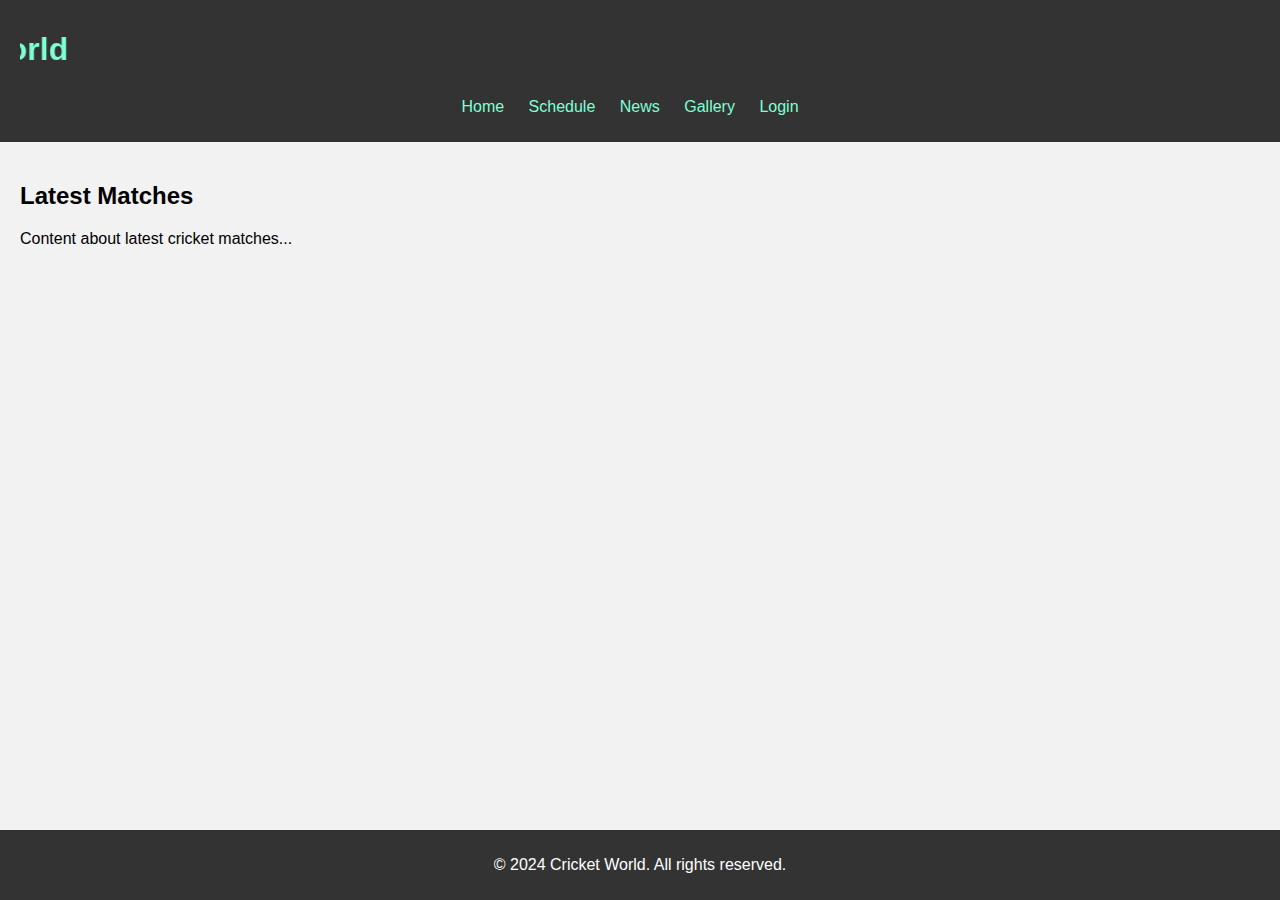
<file: index.html>
<!DOCTYPE html>
<html lang="en">
<head>
    <meta charset="UTF-8">
    <meta name="viewport" content="width=device-width, initial-scale=1.0">
    <title>CricCO</title>
    <link rel="stylesheet" href="styles.css">
</head>
<body>
    <header>
        <h1><marquee direction = "right">Welcome to Cricket World</marquee></h1>
        <nav>
            <ul>
                <li><a href="index.html">Home</a></li>
                <li><a href="schedule.html" target="_blank">Schedule</a></li>
                <li><a href="news.html" target="_blank">News</a></li>
                <li><a href="gallery.html" target="_blank">Gallery</a></li>
                <li><a href="login-form.html" target="_blank">Login</a></li>
            </ul>
        </nav>
    </header>

    <section class="main-content">
        <h2>Latest Matches</h2>
        <p>Content about latest cricket matches...</p>
    </section>

    <footer>
        <p>&copy; 2024 Cricket World. All rights reserved.</p>
    </footer>
</body>
</html>
</file>
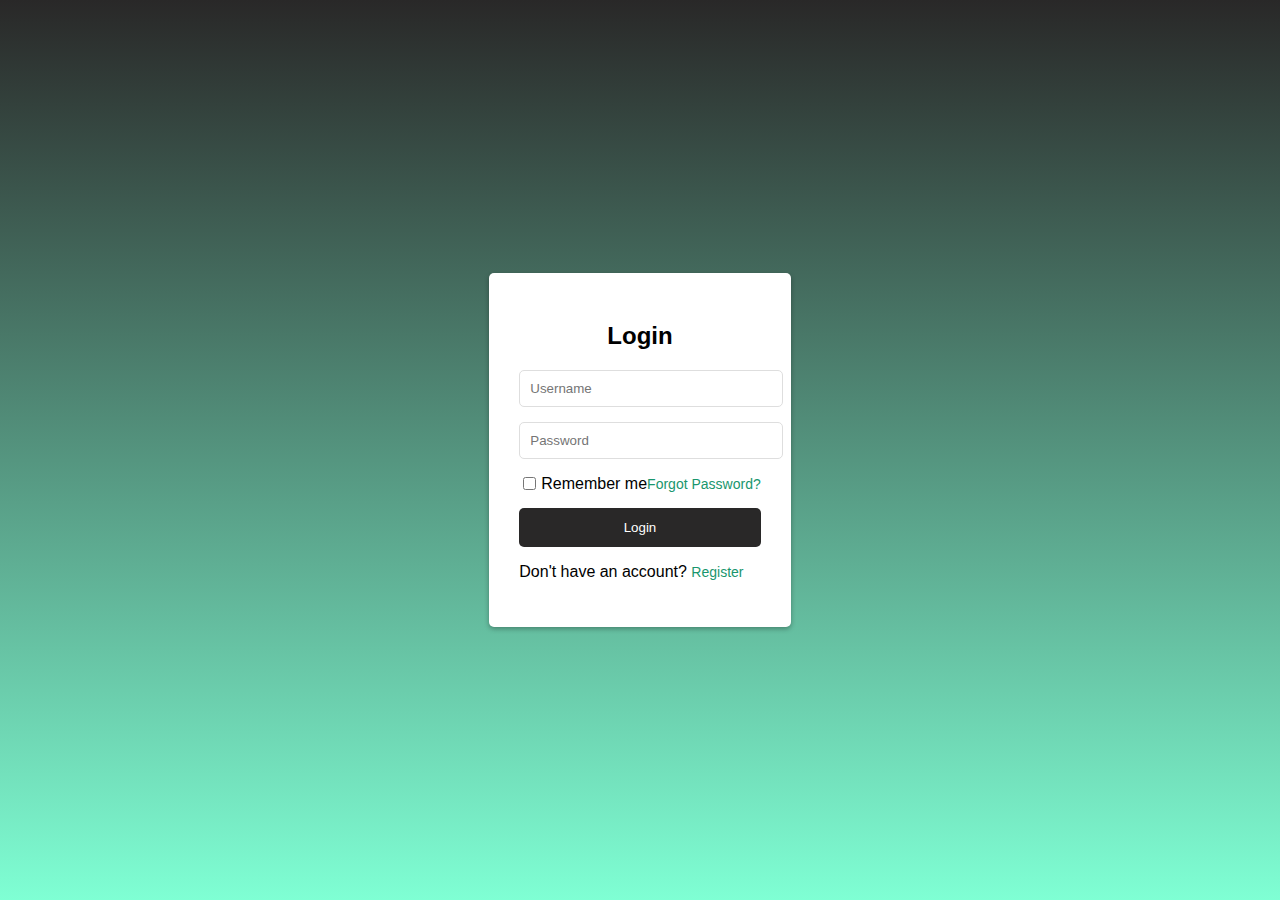
<file: login-form.html>
<!DOCTYPE html>
<html lang="en">
<head>
  <meta charset="UTF-8">
  <meta name="viewport" content="width=device-width, initial-scale=1.0">
  <title>Login Page</title>
  <style>
    body {
      font-family: sans-serif;
      background: linear-gradient(to bottom, #292828, Aquamarine);
      display: flex;
      justify-content: center;
      align-items: center;
      min-height: 100vh;
      margin: 0;
    }

    .container {
      background: #fff;
      padding: 30px;
      border-radius: 5px;
      box-shadow: 0 2px 5px rgba(0, 0, 0, 0.3);
    }

    h2 {
      text-align: center;
      margin-bottom: 20px;
    }

    input[type="text"],
    input[type="password"] {
      width: 100%;
      padding: 10px;
      margin-bottom: 15px;
      border: 1px solid hsl(0, 0%, 87%);
      border-radius: 5px;
    }

    button {
      background-color: #292828;
      color: white;
      padding: 12px 20px;
      border: none;
      border-radius: 5px;
      cursor: pointer;
      width: 100%;
    }

    button:hover {
      background-color: #59d6a9;
    }

    .checkbox {
      display: flex;
      justify-content: space-between;
      align-items: center;
      margin-bottom: 15px;
    }

    .checkbox input[type="checkbox"] {
      margin-right: 5px;
    }

    a {
      color: rgb(25, 150, 109);
      text-decoration: none;
      font-size: 14px;
    }
  </style>
</head>
<body>
  <div class="container">
    <h2>Login</h2>
    <form>
      <div>
        <input type="text" placeholder="Username" required>
        <i class="fa fa-user" aria-hidden="true"></i>
      </div>
      <div>
        <input type="password" placeholder="Password" required>
        <i class="fa fa-lock" aria-hidden="true"></i>
      </div>
      <div class="checkbox">
        <input type="checkbox" id="remember">
        <label for="remember">Remember me</label>
        <a href="#">Forgot Password?</a>
      </div>
      <button type="submit">Login</button>
      <p>Don't have an account? <a href="#">Register</a></p>
    </form>
  </div>
</body>
</html>
</file>
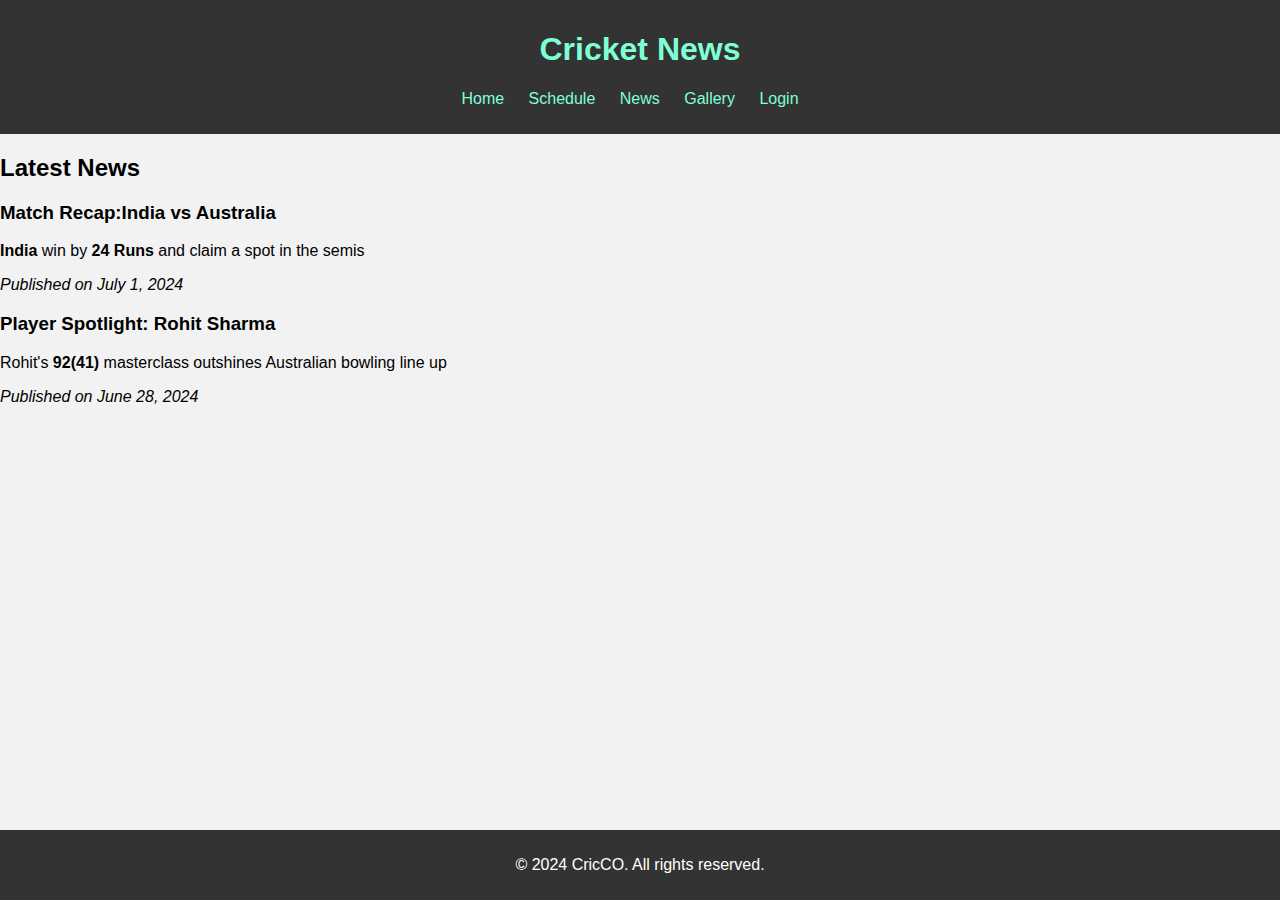
<file: news.html>
<!DOCTYPE html>
<html lang="en">
<head>
    <meta charset="UTF-8">
    <meta name="viewport" content="width=device-width, initial-scale=1.0">
    <title>News | CricCO</title>
    <link rel="stylesheet" href="styles.css">
</head>
<body>
    <header>
        <h1>Cricket News</h1>
        <nav>
            <ul>
                <li><a href="index.html">Home</a></li>
                <li><a href="schedule.html" target="_blank">Schedule</a></li>
                <li><a href="news.html" target="_blank">News</a></li>
                <li><a href="gallery.html" target="_blank">Gallery</a></li>
                <li><a href="login.html">Login</a></li>
            </ul>
        </nav>
    </header>

    <section class="news">
        <h2>Latest News</h2>
        <article>
            <h3>Match Recap:India vs Australia</h3>
            <p><strong>India</strong> win by <strong>24 Runs</strong> and claim a spot in the semis</p>
            <p><em>Published on July 1, 2024</em></p>
        </article>
        <article>
            <h3>Player Spotlight: Rohit Sharma</h3>
            <p>Rohit's <strong>92(41)</strong> masterclass outshines Australian bowling line up</p>
            <p><em>Published on June 28, 2024</em></p>
        </article>
        <!-- Add more news articles as needed -->
    </section>

    <footer>
        <p>&copy; 2024 CricCO. All rights reserved.</p>
    </footer>
</body>
</html>
</file>
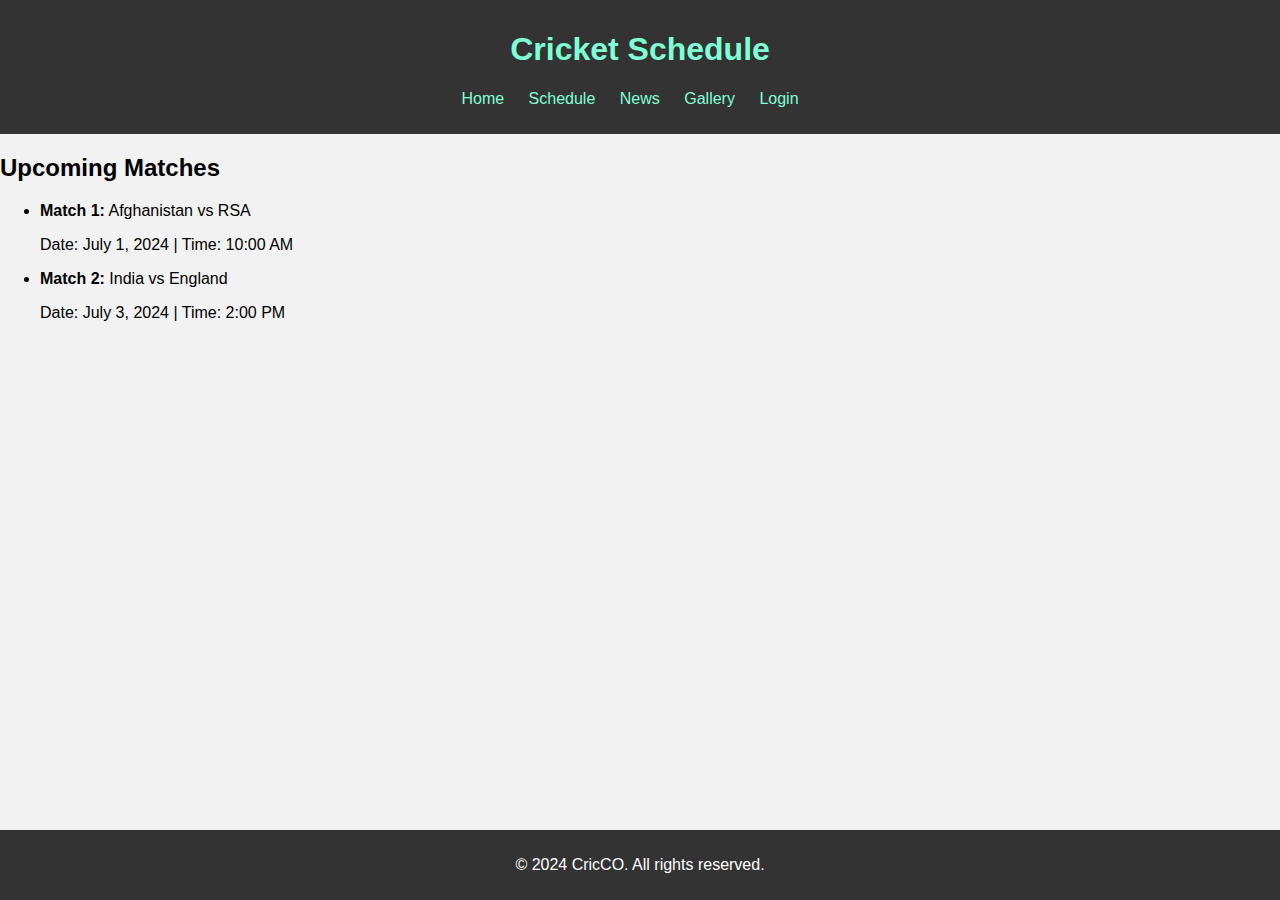
<file: schedule.html>
<!DOCTYPE html>
<html lang="en">
<head>
    <meta charset="UTF-8">
    <meta name="viewport" content="width=device-width, initial-scale=1.0">
    <title>Schedule | CricCO</title>
    <link rel="stylesheet" href="styles.css">
</head>
<body>
    <header>
        <h1>Cricket Schedule</h1>
        <nav>
            <ul>
                <li><a href="index.html">Home</a></li>
                <li><a href="schedule.html" target="_blank">Schedule</a></li>
                <li><a href="news.html" target="_blank">News</a></li>
                <li><a href="gallery.html" target="_blank">Gallery</a></li>
                <li><a href="login-form.html">Login</a></li>
            </ul>
        </nav>
    </header>

    <section class="schedule">
        <h2>Upcoming Matches</h2>
        <ul>
            <li>
                <strong>Match 1:</strong> Afghanistan vs RSA
                <p>Date: July 1, 2024 | Time: 10:00 AM</p>
            </li>
            <li>
                <strong>Match 2:</strong> India vs England
                <p>Date: July 3, 2024 | Time: 2:00 PM</p>
            </li>
            
        </ul>
    </section>

    <footer>
        <p>&copy; 2024 CricCO. All rights reserved.</p>
    </footer>
</body>
</html>
</file>
<file: styles.css>
body {
    font-family: Arial, sans-serif;
    margin: 0;
    padding: 0;
    background-color: #f2f2f2;
}

header {
    background-color: #333;
    color: Aquamarine;
    padding: 10px 20px;
    text-align: center;
}

nav ul {
    list-style-type: none;
    padding: 0;
}

nav ul li {
    display: inline;
    margin-right: 20px;
}

nav ul li a {
    color: aquamarine;
    text-decoration: none;
}

nav ul li a:hover {
    text-decoration: underline;
}

.main-content {
    padding: 20px;
}

footer {
    background-color: #333;
    color: #fff;
    text-align: center;
    padding: 10px 0;
    position: fixed;
    bottom: 0;
    width: 100%;
}
</file>
